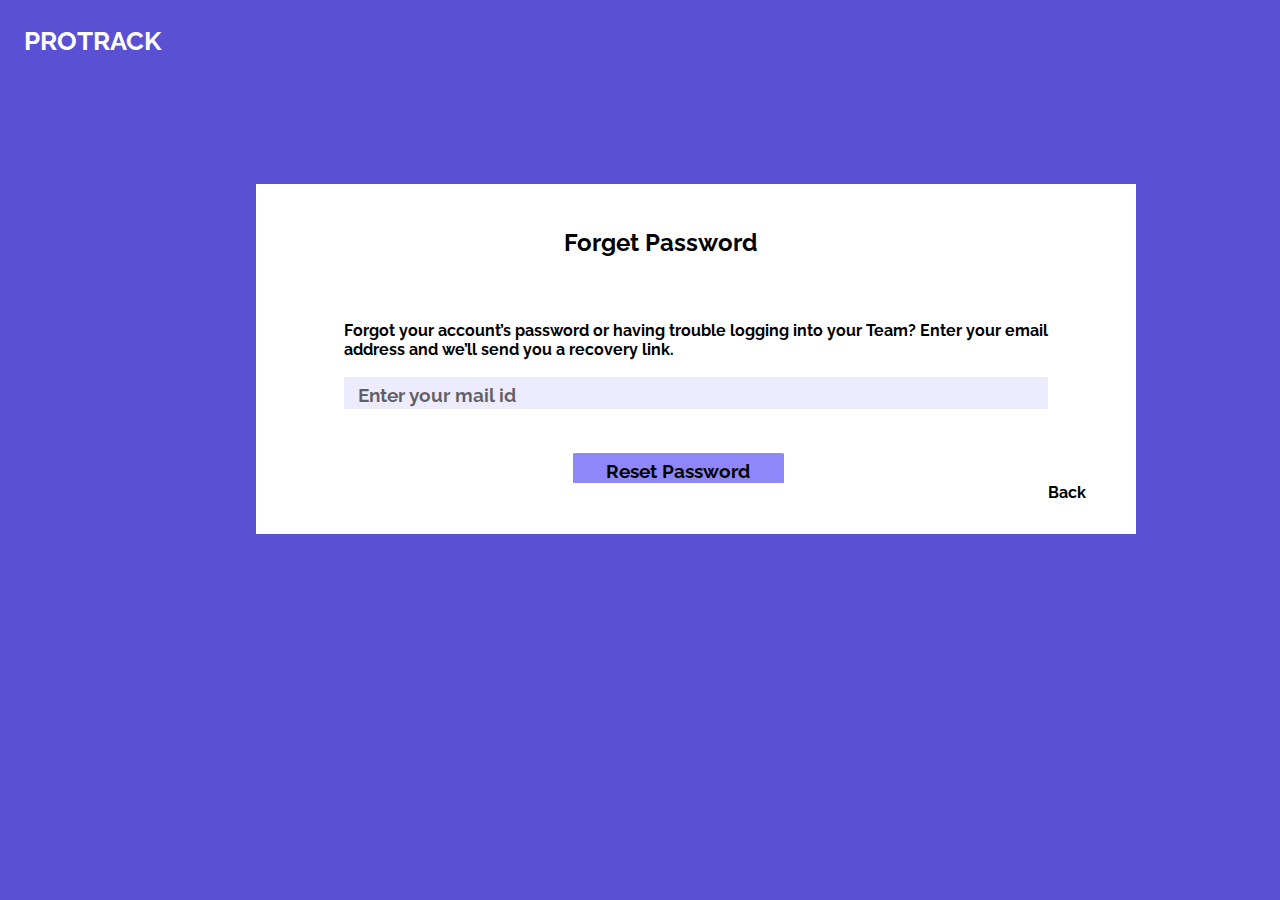
<file: forget.html>
<!DOCTYPE html>
<html lang="en">
<head>
    <meta charset="UTF-8">
    <meta http-equiv="X-UA-Compatible" content="IE=edge">
    <meta name="viewport" content="width=device-width, initial-scale=1.0">
    <title>Document</title>
    <link rel="stylesheet" href="login.css" />
    <link rel="stylesheet" href="https://cdnjs.cloudflare.com/ajax/libs/font-awesome/4.7.0/css/font-awesome.min.css">
</head>
<body>
    <div    class="logo">
        <h1>PROTRACK</h1>
    </div>
    <div    class="forbox">
        <h2>Forget  Password</h2>
        <p>
            Forgot your account’s password or having trouble logging into your Team? 
            Enter your email address and we’ll send you a recovery link.</p>
        <div    class="mail"><h3    class="m">Enter your mail id</h3> </div> 
        <div    class="res"><h3 class="r">Reset Password</h3></div>  
        <a  href="loginn.html"  class="a1">Back</a>
    </div>
</body>
</html>
</file>
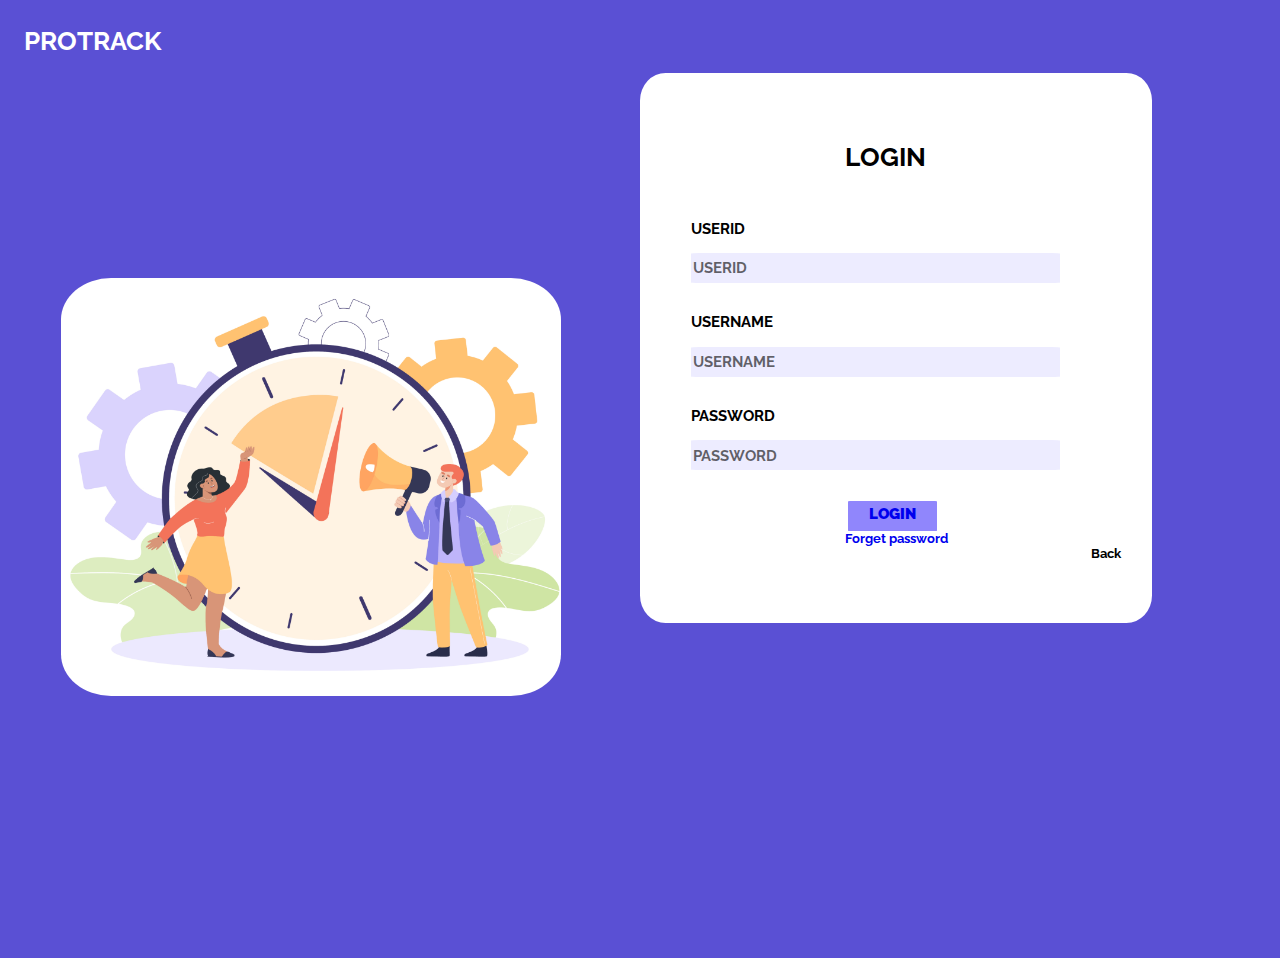
<file: loginn.html>
<!DOCTYPE html>
<html lang="en">
<head>
    <meta charset="UTF-8">
    <meta http-equiv="X-UA-Compatible" content="IE=edge">
    <meta name="viewport" content="width=device-width, initial-scale=1.0">
    <title>login Page</title>
    <link rel="stylesheet" href="login.css" />
    <link rel="stylesheet" href="https://cdnjs.cloudflare.com/ajax/libs/font-awesome/4.7.0/css/font-awesome.min.css">
</head>
<body>
    <header class="main">
        <div    class="logo">
            <h1>PROTRACK</h1>
        </div>
        <div    class="logbox">
        <div    class="log">
            <h1>LOGIN</h1>
            <h3 class="ori1">USERID</h3>
            <div    class="clabox"><h3 class="clarity">USERID</h3></div>
            <h3 class="ori2">USERNAME</h3>
            <div    class="clabox"><h3 class="clarity">USERNAME</h3></div>
            <h3 class="ori3">PASSWORD</h3>
            <div    class="clabox"><h3 class="clarity">PASSWORD</h3></div>
            <div    class="sign"><h3 class="sb"><a href="wel.html">LOGIN</a></h3></div>
            <a href="forget.html">Forget  password</a>
            <a  href="index.html"  class="a2">Back</a>
            <section class="hom">
                <div class="hom-img">
                    <img src="pro.png" />
                </div>
            </section>
        </div></div>

    </header>    
</body>
</html>
</file>
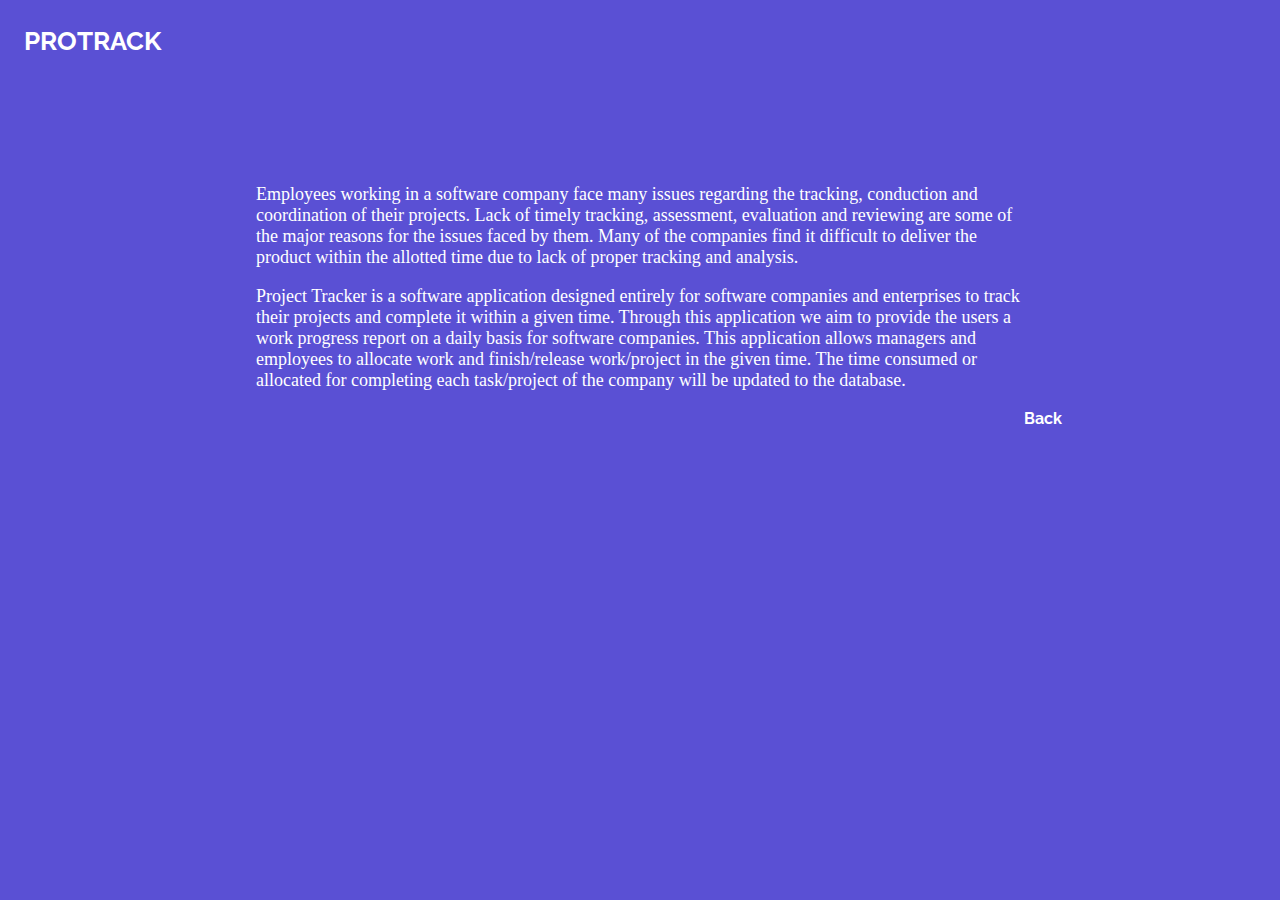
<file: more.html>
<!DOCTYPE html>
<html lang="en">
<head>
    <meta charset="UTF-8">
    <meta http-equiv="X-UA-Compatible" content="IE=edge">
    <meta name="viewport" content="width=device-width, initial-scale=1.0">
    <title>More info</title>
    <link rel="stylesheet" href="login.css" />
    <link rel="stylesheet" href="https://cdnjs.cloudflare.com/ajax/libs/font-awesome/4.7.0/css/font-awesome.min.css">
   
</head>
<body>
    <div    class="logo">
        <h1>PROTRACK</h1>
    </div>
    <p  class="detail">Employees working in a software company face many issues regarding the tracking, conduction and coordination of their projects.
         Lack of timely tracking, assessment, evaluation and reviewing are some of the major reasons for the issues faced by them.
          Many of the companies find it difficult to deliver the product within the allotted time due to lack of proper tracking and analysis.</p>
      <p    class="det"> Project Tracker is a software application designed entirely for software companies and enterprises to track their projects and
         complete it within a given time. Through this application we aim to provide the users a work progress report on a daily basis
          for software companies. This application allows managers and employees to allocate work and finish/release work/project 
          in the given time.  The time consumed or allocated for completing each task/project of the company will be
           updated to the database. 
        </p>
        <a  href="index.html"  class="a5">Back</a>
</body>
</html>
</file>
<file: login.css>
@import url("https://fonts.googleapis.com/css2?family=Raleway:wght@300;400;500;600;700&display=swap");

body {
  margin: 0;
  padding: 0;
  box-sizing: border-box;
  font-family: "Raleway", sans-serif;
  background: #5a50d4;
}
a {
  text-decoration: none;
}
ul {
  list-style: none;
}
input,
button,
textarea {
  border: none;
  outline: none;
}
.logo {
  margin-top: 2%;
  margin-left: 1.85%;
  font-weight: bolder;
  font-size: small;
  color: #fff;
}

.log {
  margin-top: 2%;
  margin-left: 40%;
  font-weight: bolder;
  font-size: small;
  color: #000;
  padding-top: 10%;
}
.logbox {
  background-color: #fff;
  margin-left: 50%;
  margin-right: 10%;
  box-sizing: border-box;
  border-radius: 5%;
  height: 550px;
}

.ori1{
    margin-left: -50% ;
    padding-top: 10%;
}
.ori2{
    margin-left: -50% ;
    padding-top: 5%;
}
.ori3{
    margin-left: -50% ;
    padding-top: 5%;
}

.clabox{
    box-sizing: border-box;
    border-radius: 2%;
    background-color: #9086fc29;
    margin-left: -50%;
    margin-right: 30%;
    height: 30px;
    text-align: justify;
}
.clarity{
    margin-left: 0.5%;
    padding-top: 1.7%;
    color: rgba(0, 0, 0, 0.595);
}
.sign{
    padding-top: -1%;
    background-color: #9086fc;
    margin-left: 1%;
    margin-right: 70%;
    margin-top: 10%;
    height: 30px;
    text-align: center;
    border-radius: 2%;
}
.sb {
        font-weight: bolder;
        color: #000;
        padding-top: 4%;
        
      }    
.forbox{
    background-color: #fff;
    margin-top: 10%;
    margin-left: 20%;
    height: 350px;
    width:880px;
}
.forbox h2{
    margin-left: 35%;
    font-weight: bold;
    padding-top: 5%;

}

.forbox p{
    font-weight: bold;
    padding-top: 5%;
    margin-left: 10%;
    margin-right:10%;
}
.mail{
    background-color: #9086fc29;
    margin-left: 10%;
    margin-right: 10%;
    height: 32px;
}
.forbox .m{
    margin-left: 2%;
    padding-top: 1%;
    color: rgba(0, 0, 0, 0.595);
}

.res{
    padding-top: -1%;
    background-color: #9086fc;
    margin-left: 36%;
    margin-right: 40%;
    margin-top: 5%;
    height: 30px;
    text-align: center;
    border-radius: 2%;
}
.r{
    font-weight: bolder;
    color: #000;
    padding-top: 3%;
    
}
.a1{
    color: #000;
    font-weight: bold;
    margin-left: 90%;
}
.a2{
    color: #000;
    font-weight: bold;
    margin-left: 80%;
}
.hom{
  width: 50%;
  height: 110vh;
  box-sizing: border-box;
  display: flex;
  align-items: center;
  justify-content: space-between;
  padding: 50px 5% 0px 5%;
  position: relative;
  margin-left:-260%;
  margin-top: -193%;
  
}
.hom-img{
  width: 50%;
  
}
.hom-img img{
  width: 500px;
  border-radius: 10%;
}
.detail{
  color: #fff;
  margin-left: 20%;
  margin-right: 20%;
  margin-top: 10%;
  font-style: normal;
  font-family: 'Times New Roman', Times, serif;
  font-size: large;
}
.det{
  color: #fff;
  margin-left: 20%;
  margin-right: 20%;
    font-style: normal;
  font-family: 'Times New Roman', Times, serif;
  font-size: large;
}
.a5{
  color: #fff;
  font-weight: bold;
  margin-left: 80%;
  
}
</file>
